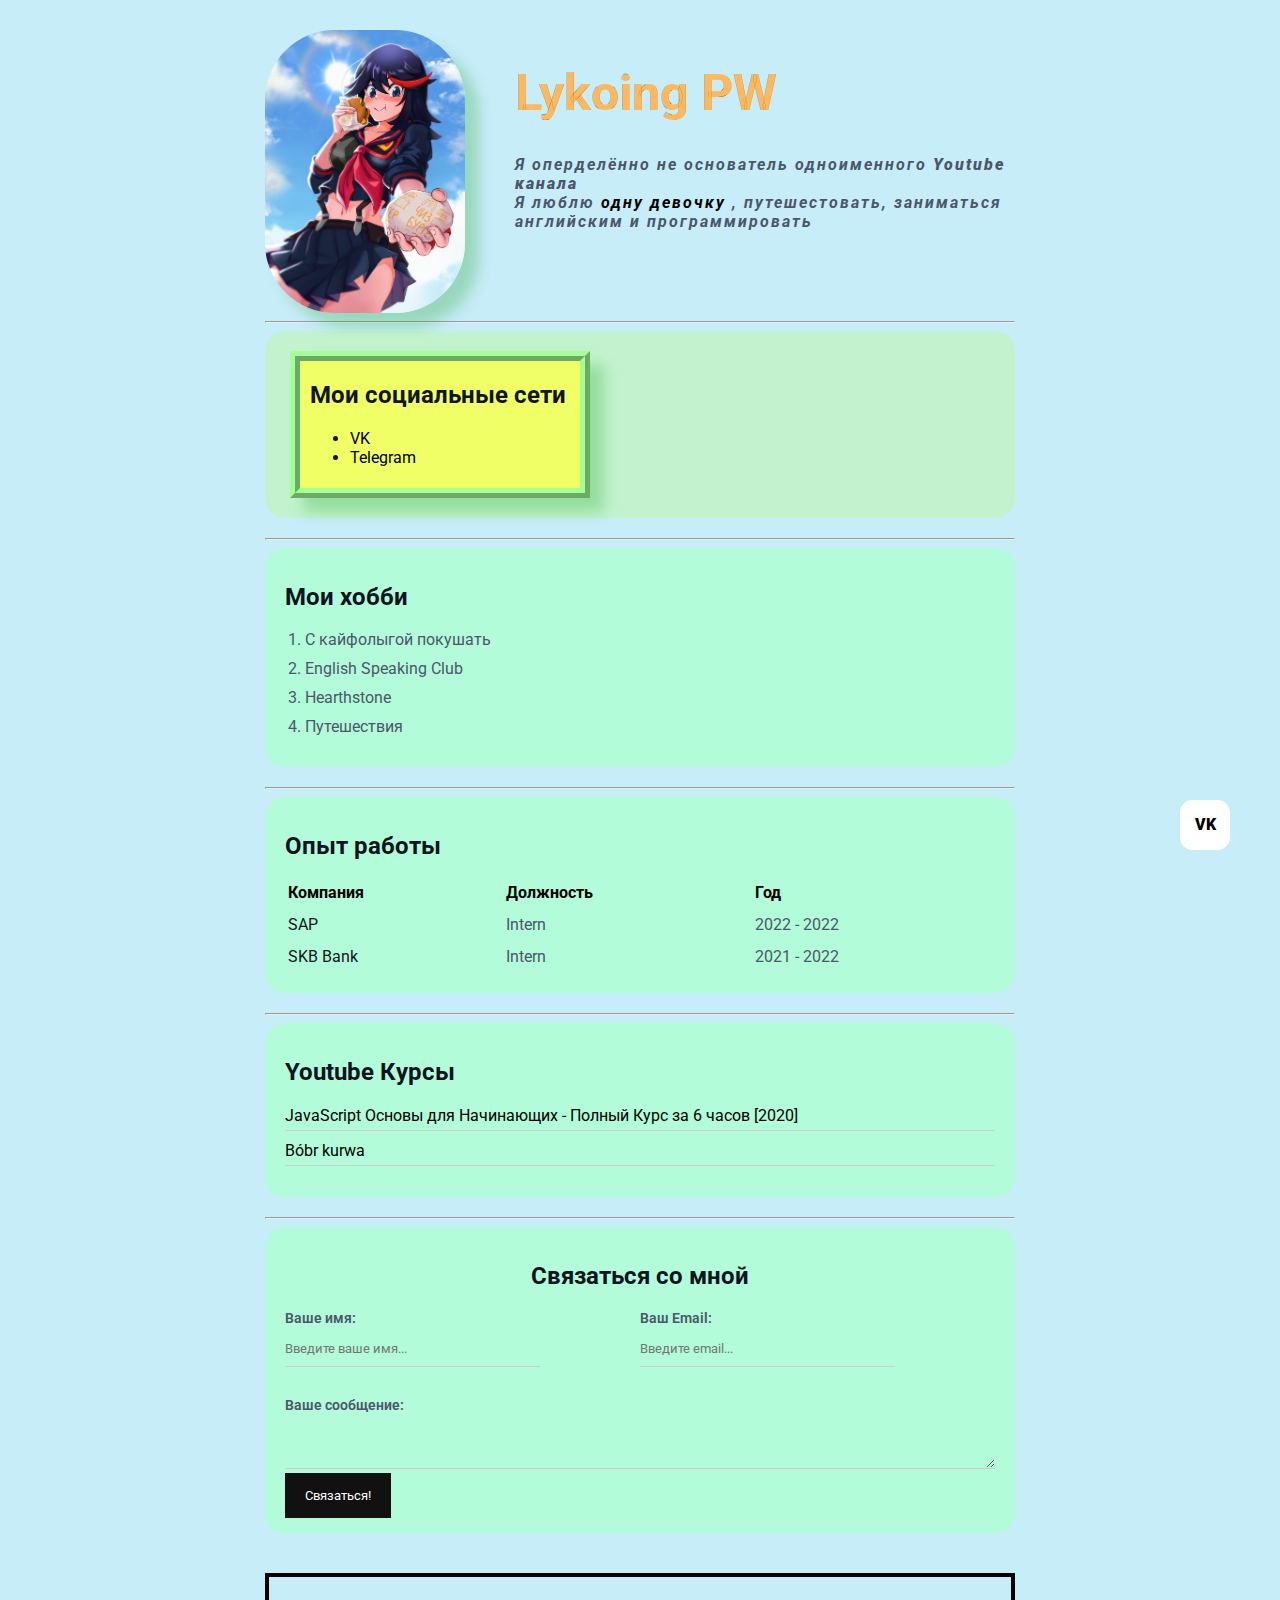
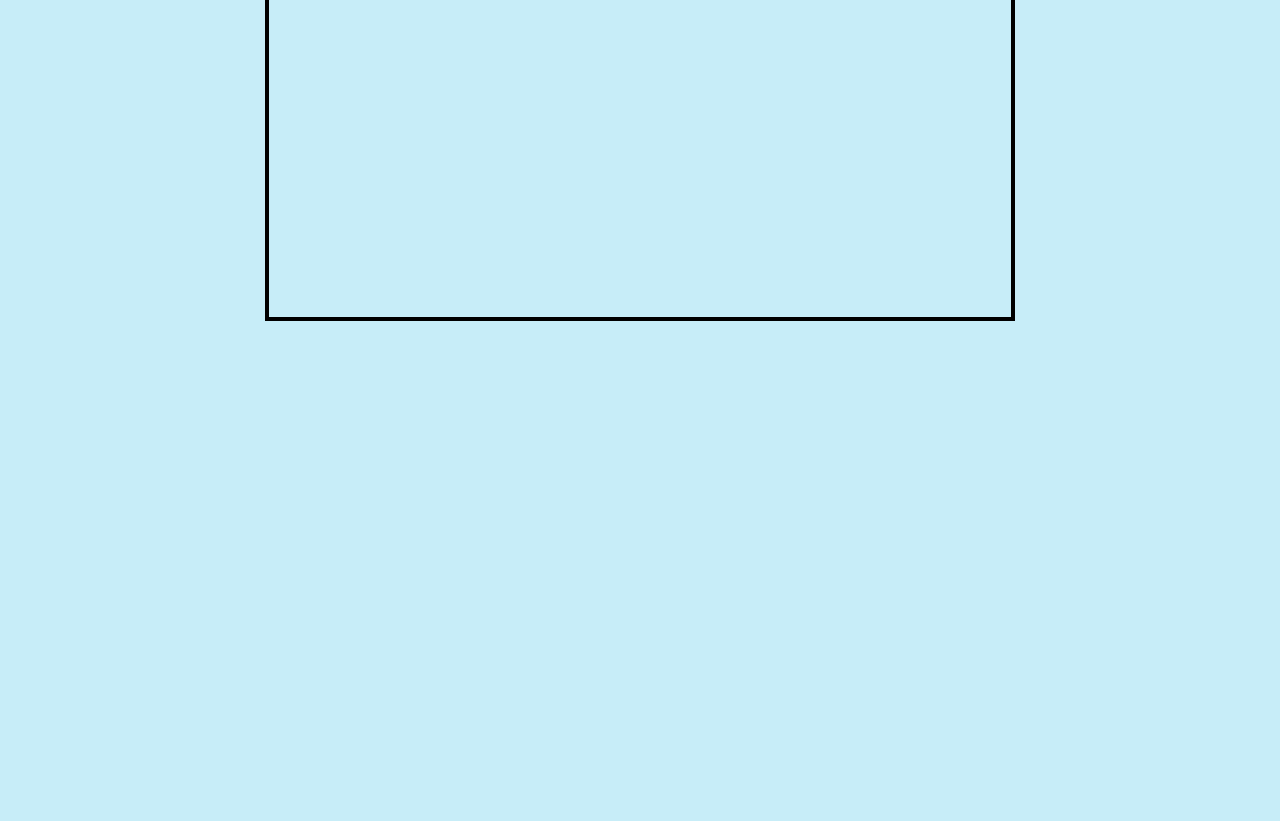
<file: index.html>
<!DOCTYPE html>
<html>
  <head>
    <meta charset ="UTF-8" />
    <title>Lykoing CV</title>
    <link href="stylesheet.css" rel="stylesheet" />
  </head>
  <body>
    <div class="container">
      <div class="info">
        <img src="avatar.jpeg" alt="тут моя фотка" class="avatar" />
        <div class="info-text">
          <h1>Lykoing PW</h1>
          <p>
            Я оперделённо не основатель одноименного
            <strong>Youtube канала</strong>
          </p>
          <p>
            Я люблю
            <a target="_blank" href="https://vk.com/nata_natrium">
              одну девочку</a
            >
            , путешестовать, заниматься английским и программировать
          </p>
        </div>
      </div>

      <hr />
      <div class="bg-clolor-green card">
        <div class="social">
          <h2>Мои социальные сети</h2>
          <ul>
            <li><a href="https://vk.com/lykoing" target="_blank">VK</a></li>
            <li><a target="_blank" href="https://t.me/lykoing">Telegram</a></li>
          </ul>
        </div>
      </div>

      <hr />
      <div class="card bg-clolor-yellow">
        <h2>Мои хобби</h2>
        <ol class="list">
          <li>С кайфолыгой покушать</li>
          <li>English Speaking Club</li>
          <li>Hearthstone</li>
          <li>Путешествия</li>
        </ol>
      </div>
      <hr />
      <div class="card bg-clolor-yellow">
        <h2>Опыт работы</h2>
        <table class="table">
          <tr>
            <td>Компания</td>
            <td>Должность</td>
            <td>Год</td>
          </tr>
          <tr>
            <td>SAP</td>
            <td>Intern</td>
            <td>2022 - 2022</td>
          </tr>
          <tr>
            <td>SKB Bank</td>
            <td>Intern</td>
            <td>2021 - 2022</td>
          </tr>
        </table>
      </div>
      <hr />
      <div class="card bg-clolor-yellow">
      <h2>Youtube Курсы</h2>
      <ul class="link-list">
        <li>
          <a href="https://www.youtube.com/watch?v=Bluxbh9CaQ0">JavaScript Основы для Начинающих - Полный Курс за 6 часов [2020]</a>
        </li>
        <li>
          <a href="https://www.youtube.com/watch?v=OHHpYXQyQO4&ab_channel=DrakB%C3%B3br">Bóbr kurwa</a>
        </li>
      </ul>
      </div>
      <hr />
      <div class="card bg-clolor-yellow contact">
        <h2>Связаться со мной</h2>

        <form action="/">
          <div class="row">
            <div class="form-group"> 
              <label for="name">Ваше имя:</label>
              <input type="text" id="name" placeholder="Введите ваше имя..." />
            </div>
            

            <div class="form-group"> 
              <label for="email">Ваш Email:</label>
              <input type="email" id="email" placeholder="Введите email..." />
            </div> 
          </div>
          <div class="form-group"> 
            <label for="text">Вашe сообщение:</label>
            <textarea id="text" rows="2" cols="15"></textarea>
          </div>

          <input type="submit" value="Связаться!" class="btn"/>
        </form>
      </div>
      <div class="position">
        <div class="box">
          <a href="https://vk.com/lykoing" target="_blank">VK</a>
        </div>
      </div>
    </div>

    



    <div style = "margin-bottom: 500px"></div>
  </body>
</html>
</file>
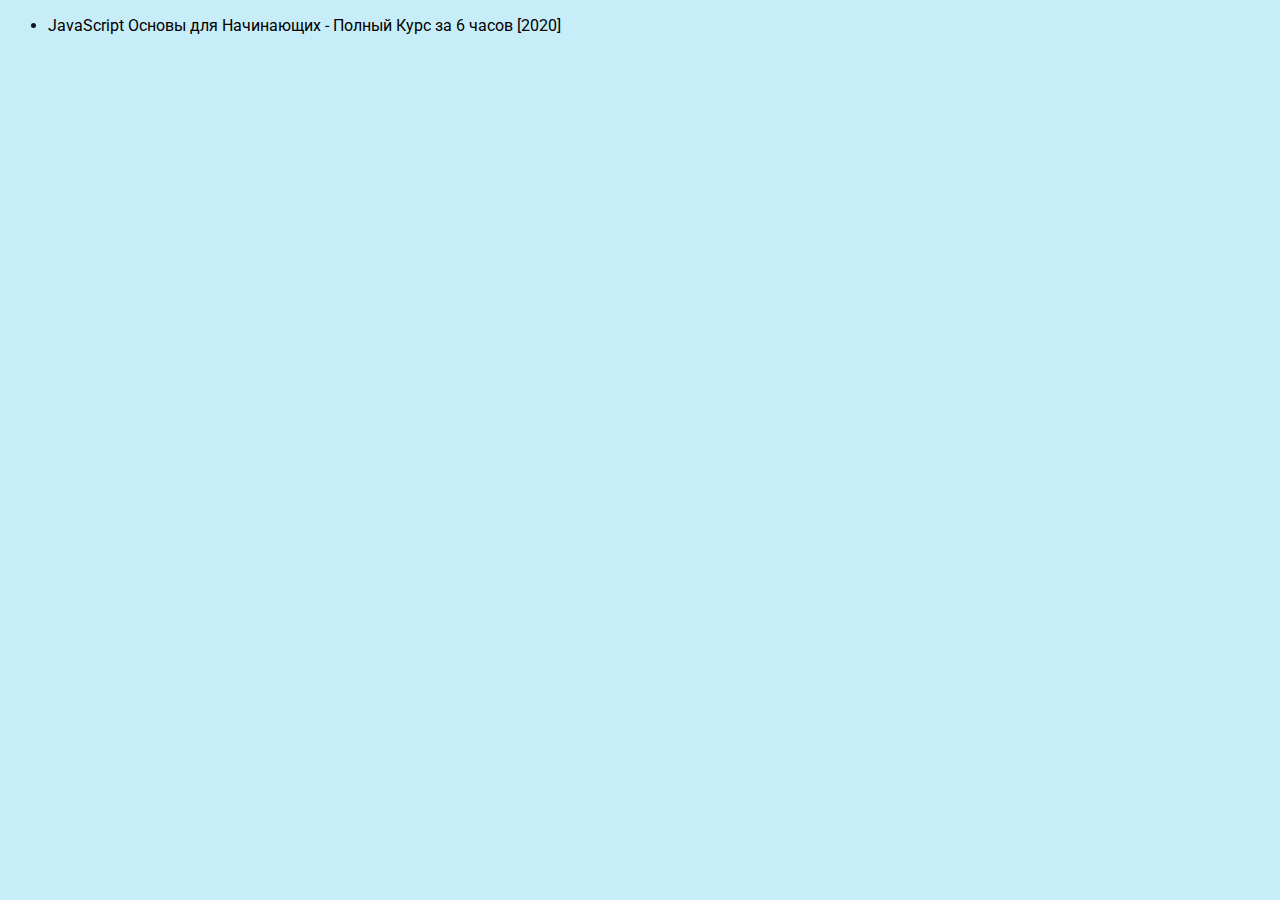
<file: youtube.html>
<!DOCTYPE html>
<html lang="en">
<head>
  <meta charset="UTF-8">
  <title>Youtube курсы</title>
  <link href="stylesheet.css" rel="stylesheet" />
</head>
<body>
  <ul>
    <li>
      <a href="https://www.youtube.com/watch?v=Bluxbh9CaQ0">JavaScript Основы для Начинающих - Полный Курс за 6 часов [2020]</a>
    </li>
  </ul>
</body>
</html>
</file>
<file: stylesheet.css>
@import url('https://fonts.googleapis.com/css2?family=Roboto&display=swap');


/* * {
    padding: 0;
    margin: 0;
} */


body {
    background-color: #c7edf8;
    color: #0f141e;

    font-size: 16px;
    font-weight: normal;
    font-family: 'Roboto', sans-serif;



    /* font: normal 16px 'Roboto', sans-serif; */
}

a {
    color: black;
    text-decoration: none;
}

a:hover {
    text-decoration: underline;
}

a:active {
    color: blue;
}

a:visited {
    color:grey
}



h1 {
    font-size: 50px;
    color: #ffb95c;
    -webkit-text-stroke-width: 0.1px;
    -webkit-text-stroke-color: black;
}

.avatar {
    width: 200px;
    border-radius: 70px;
    box-shadow: 14px 14px 13px 0px rgba(14, 155, 14, 0.25);;
}

.info {
    display: flex;
}

.info-text {
    padding-left: 50px;
}

.info p {
    color: #4c566b;
    margin: 0;
    font-style: italic;
    font-weight: bold;
    text-transform: none;
    text-decoration: none;
    letter-spacing: 2px;
    /* word-spacing: 30px; */
}

/* Box model */
.container {
    max-width: 750px;
    margin: auto;
    margin-top: 30px;
}

.social {
    background: #f0ff65;
    /* padding: 15px; */
    padding: 0px 10px 5px;
    margin: 5px;
    border: 10px solid #a3ff97;
    border-style: ridge;
    /* border-top-width: 15px; */
    /* border-right-color: blue; */
    max-width: 260px;
    box-shadow: 14px 14px 13px 0px rgba(14, 155, 14, 0.25);
}

/* .box-model > div {
    float: left;
    background: #000;
    height: 200px;
    border: 4px solid red;
    width: 25%;
    box-sizing: border-box;
} */

.card {
    padding: 15px 20px;
    background-color: #94ebf1;
    margin-bottom: 20px;
    border-radius: 20px;
}

.bg-clolor-green {
    background-color: #c2f3ce;
}

.bg-clolor-yellow {
    background-color: #b2fcd9;
}

.list {
    padding: 0 20px;
}

.list li {
    color: #4c566b;
    margin-bottom: 10px;
    /* border-bottom: 1px solid grey; */
}

.table {
   width:  100%; 
}

.table td {
    padding-bottom: 10px;
}

.table tr:nth-child(2) > td:nth-child(2), tr:nth-child(2) > td:nth-child(3) {
    color: #4c566b;
}

.table tr:nth-child(3) > td:nth-child(2), tr:nth-child(3) > td:nth-child(3) {
    color: #4c566b;
}



.table tr:nth-child(1) {
    font-weight: bold;
    color: #000;
}

/* .table tr:nth-child(odd) {
    background: red;
} */

.link-list {
    list-style: none;
    padding: 0;
}

.link-list li {
    margin-bottom: 10px;
    padding-bottom: 5px;
    border-bottom: 1px solid #ccc;
}

.contact h2 {
    text-align: center;
}

.form-group label {
    display: block;
    font-size: 14px;
    color: #4c566b;
    font-weight: 600;
    border: 2px solid rgb(202, 255, 214);
    border-style:none;
    max-width: 120px;
}

.form-group input,
.form-group textarea {
    width: 100%;
    box-sizing: border-box;
    border: none;
    background: transparent;  
    border-bottom: 1px solid  #ccc;
    color: #000;
    padding: 15px 0 10px;
    outline: none;
    font-family: inherit;
}

.row {
    display: flex;
    margin-bottom: 30px;
}

.row > .form-group {
    width: 50%;
    margin-right: 100px;
}

.btn {
    background:#111;
    padding: 15px 20px;
    color: #fff;
    border: none;
    font-family: inherit;
    cursor: pointer;

}

.btn:hover {
    opacity: 0.9;
}

/* Position */

.position {
    position: relative;
    border: 4px solid black;
    margin-top: 40px;
    padding: 20px;
    height: 300px;
}

.box {
    /*position: absolute;*/ /*позиционируется относительно
    родительского релатив или родительского абсолют либо относительно дефолтного размера окна*/
    position: fixed; /*позиционируется фиксированно в точке окна даже если скроллить страницу*/
    /* top: 0px; */
    
    bottom: 50px;
    right: 50px;
    border-radius: 25%;
    /* left: 0px; */
    width: 50px;
    height: 50px;
    background: #fff;
}

.box > a {
    position: absolute;
    left: 5px;
    margin-left: 10px;
    margin-top: 15px;
    font-weight: 900;
    color: #000;
}

@media (max-width: 700px) {
    .info {
        display: block;
        /* padding-left: 0px; */
    }
    .info-text {
        padding-left: 10px;
    }
}
</file>
